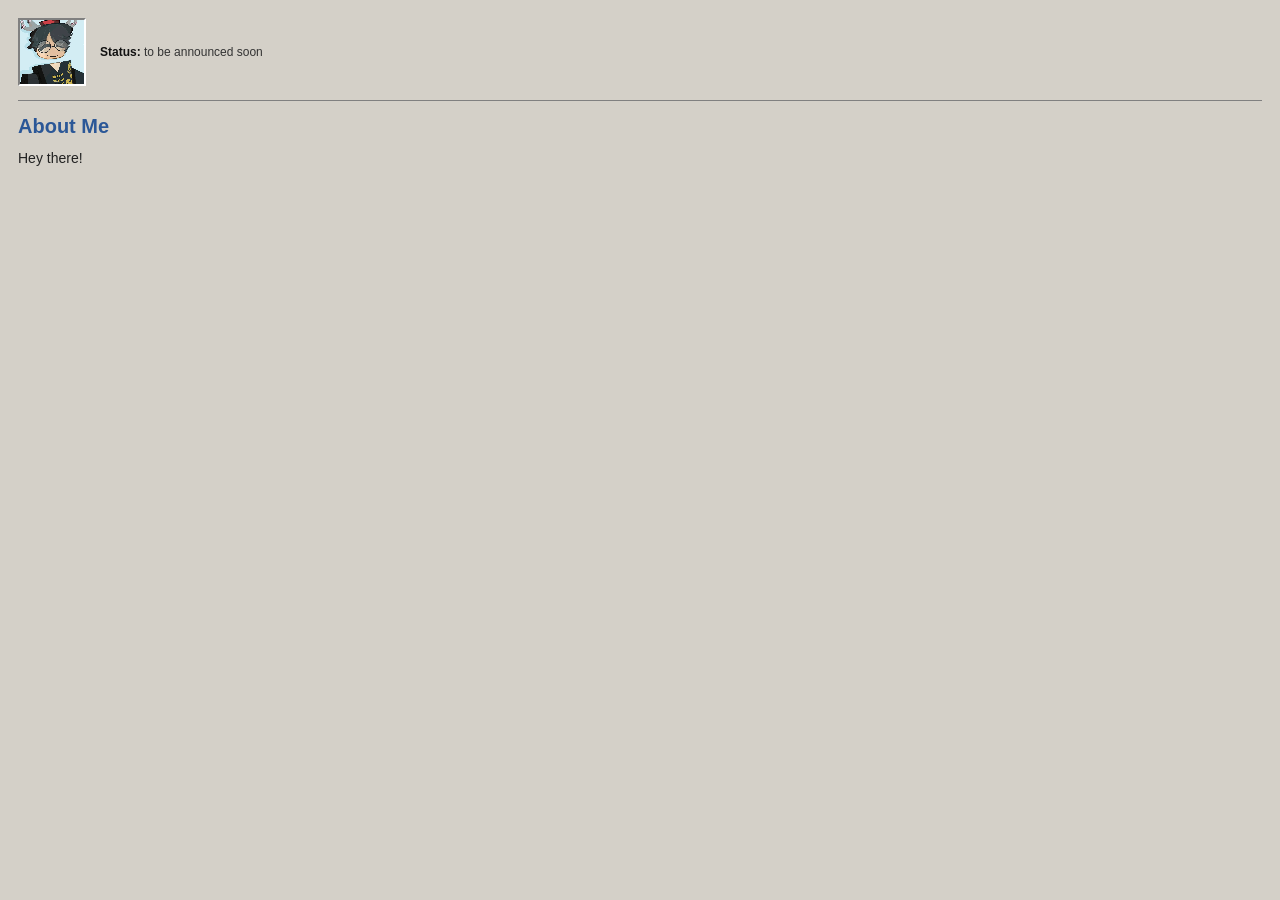
<file: pages/about.html>
<!doctype html>
<html lang="en">
    <head>
        <meta charset="UTF-8" />
        <meta name="viewport" content="width=device-width, initial-scale=1.0" />
        <title>about</title>
        <style>
            body {
                margin: 0;
                padding: 18px;
                background: #d4d0c8;
                font-family: "MS Sans Serif", "Tahoma", Arial, sans-serif;
                box-sizing: border-box;
            }

            .profile-row {
                display: flex;
                align-items: center;
                gap: 14px;
                margin-bottom: 14px;
                padding-bottom: 14px;
                border-bottom: 1px solid #808080;
            }

            .profile-pic {
                width: 64px;
                height: 64px;
                object-fit: cover;
                border: 2px solid;
                border-color: #808080 #fff #fff #808080;
                image-rendering: pixelated;
            }

            .profile-stats {
                display: flex;
                flex-direction: column;
                gap: 3px;
                font-size: 12px;
                color: #333;
            }

            .profile-stats strong {
                color: #111;
            }

            h2 {
                margin: 0 0 10px;
                color: #2b5797;
                font-size: 20px;
            }

            p {
                margin: 8px 0;
                line-height: 1.5;
                color: #222;
                font-size: 14px;
            }

            body.backrooms-iframe {
                background: #cabb85;
                animation: br-iframe-flicker 4s infinite;
            }

            body.backrooms-iframe h2,
            body.backrooms-iframe p,
            body.backrooms-iframe strong,
            body.backrooms-iframe .profile-stats {
                color: #2a1f0d;
            }

            body.backrooms-iframe .profile-row {
                border-bottom-color: #6b5a1e;
            }

            body.backrooms-iframe .profile-pic {
                border-color: #f0e4b0 #6b5a1e #6b5a1e #f0e4b0;
                filter: sepia(0.6) contrast(1.3);
            }

            @keyframes br-iframe-flicker {
                0%, 96%, 100% { text-shadow: none; }
                97% { text-shadow: 1px 0 0 rgba(255, 0, 0, 0.35), -1px 0 0 rgba(0, 255, 255, 0.35); }
                98% { text-shadow: none; }
            }
        </style>
    </head>

    <body>
        <div class="profile-row">
            <img class="profile-pic" src="../images/profile.png" alt="" />

            <div class="profile-stats">
                <span><strong>Status:</strong> to be announced soon</span>

            </div>
        </div>

        <h2>About Me</h2>
        <p>
            Hey there!
        </p>
    </body>
</html>
</file>
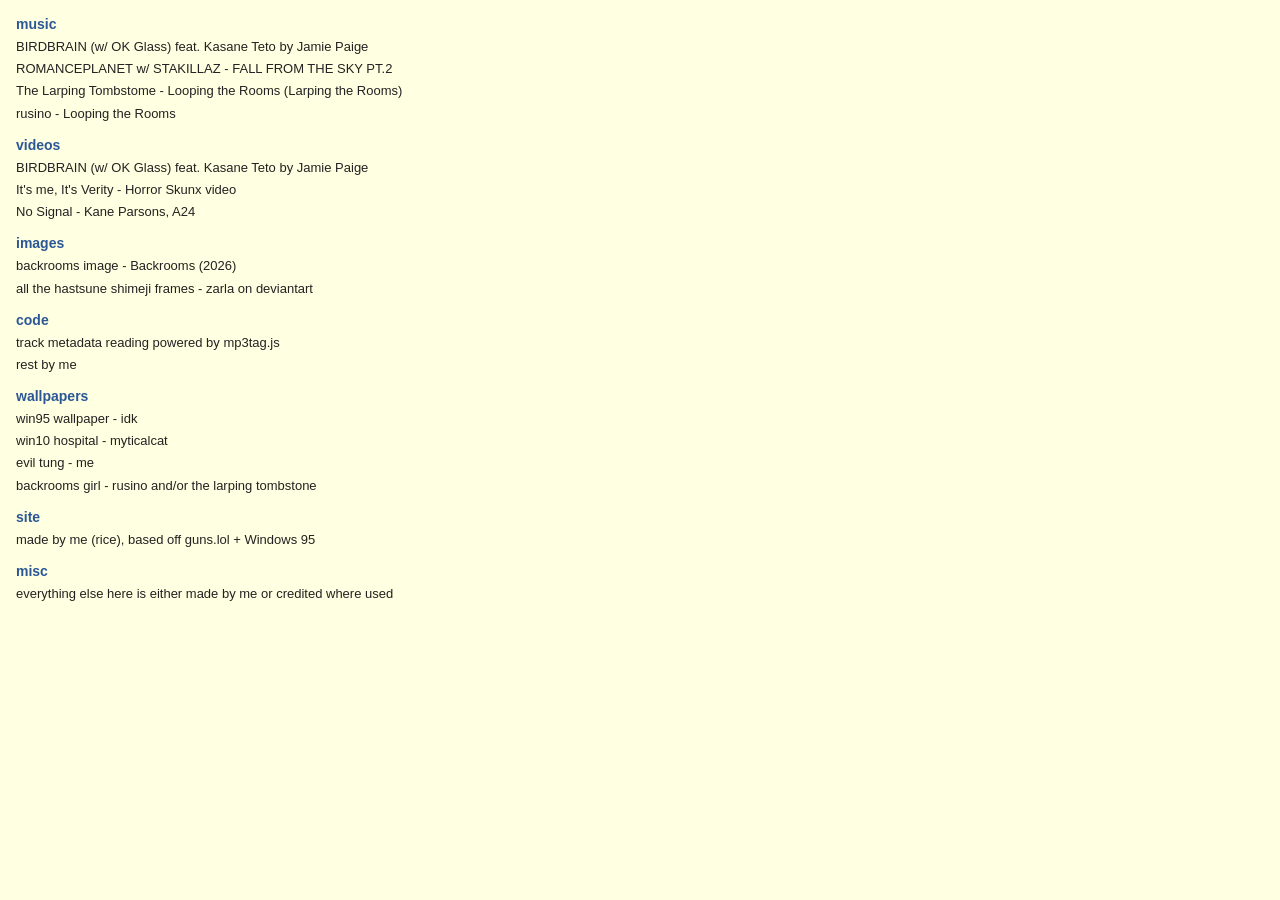
<file: pages/credits.html>
<!doctype html>
<html lang="en">
    <head>
        <meta charset="UTF-8" />
        <meta name="viewport" content="width=device-width, initial-scale=1.0" />
        <title>credits</title>
        <style>
            body {
                margin: 0;
                padding: 16px;
                background: #ffffe1;
                font-family: "MS Sans Serif", "Tahoma", Arial, sans-serif;
                font-size: 13px;
                color: #222;
                box-sizing: border-box;
                height: 100vh;
                overflow: auto;
            }

            h3 {
                margin: 14px 0 6px;
                color: #2b5797;
                font-size: 14px;
            }

            h3:first-child {
                margin-top: 0;
            }

            p {
                margin: 0 0 4px;
                line-height: 1.4;
            }
        </style>
    </head>

    <body>
        <h3>music</h3>
        <p>BIRDBRAIN (w/ OK Glass) feat. Kasane Teto by Jamie Paige  </p>
        <p>ROMANCEPLANET w/ STAKILLAZ - FALL FROM THE SKY PT.2 </p>
        <p>The Larping Tombstome - Looping the Rooms (Larping the Rooms)</p>
        <p>rusino - Looping the Rooms </p>

        <h3>videos</h3>
        <p>BIRDBRAIN (w/ OK Glass) feat. Kasane Teto by Jamie Paige</p>
        <p>It's me, It's Verity - Horror Skunx video </p>
        <p>No Signal - Kane Parsons, A24</p>
        
        <h3>images</h3>
        <p>backrooms image - Backrooms (2026)</p>
        <p>all the hastsune shimeji frames - zarla on deviantart</p>
        <h3>code</h3>
        <p>track metadata reading powered by mp3tag.js</p>

        <p>rest by me</p>

        <h3>wallpapers</h3>
        <p>win95 wallpaper - idk</p>
        <p>win10 hospital - myticalcat</p>
        <p>evil tung - me</p>
        <p>backrooms girl - rusino and/or the larping tombstone</p>
        <h3>site</h3>
        <p>made by me (rice), based off guns.lol + Windows 95</p>

        <h3>misc</h3>
        <p>everything else here is either made by me or credited where used</p>
    </body>
</html>
</file>
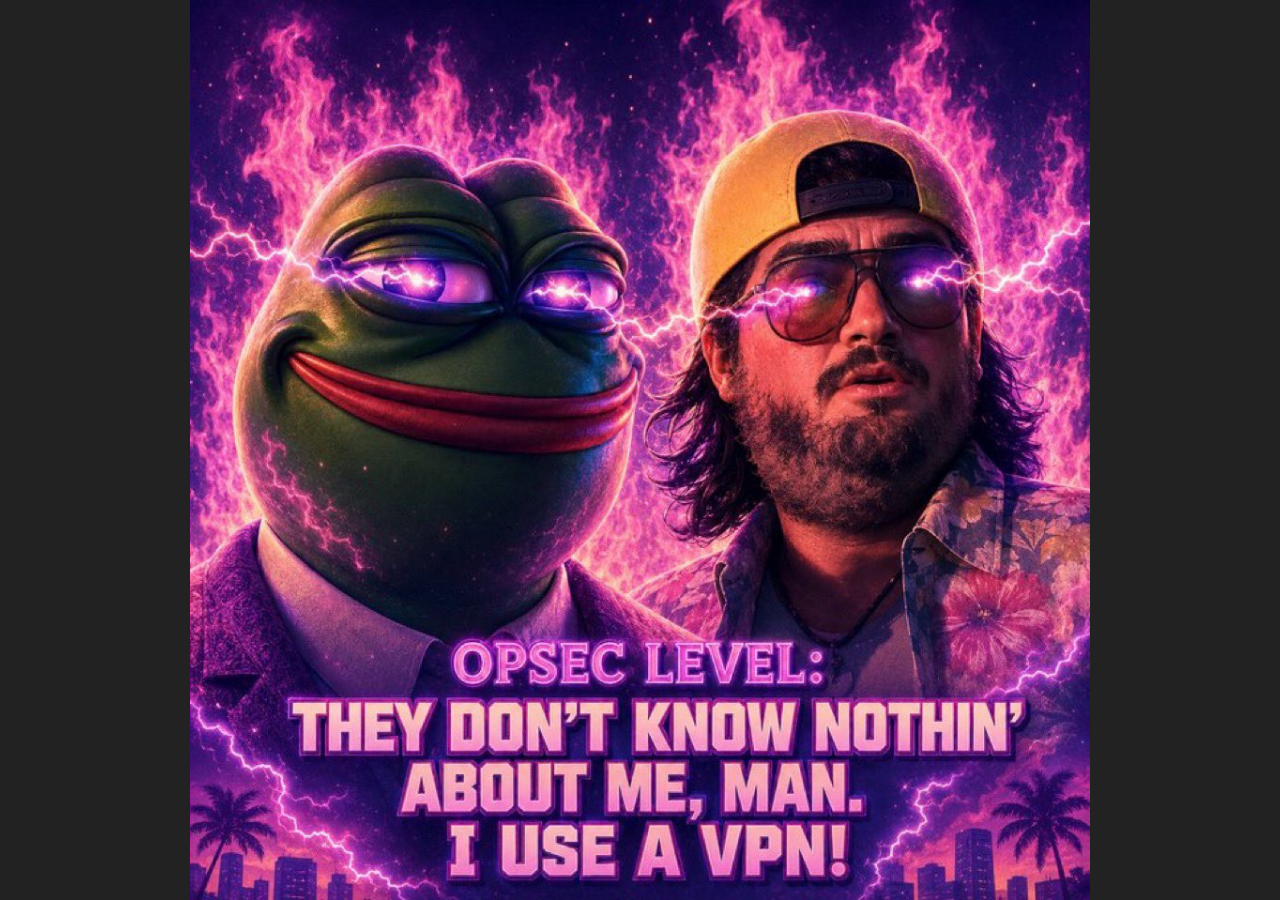
<file: pages/fun.html>
<!doctype html>
<html lang="en">
    <head>
        <meta charset="UTF-8" />
        <meta name="viewport" content="width=device-width, initial-scale=1.0" />
        <title>GTA VI</title>
        <style>
            body {
                margin: 0;
                background: #222;
                height: 100vh;
                display: flex;
                align-items: center;
                justify-content: center;
            }

            img {
                display: block;
                max-width: 100%;
                max-height: 100%;
                object-fit: contain;
            }
        </style>
    </head>

    <body>
        <img src="../images/OPSECvpn.jpg" alt="THEY DON'T KNOW NOTHIN' ABOUT ME, MAN. I USE A VPN!" />
    </body>
</html>
</file>
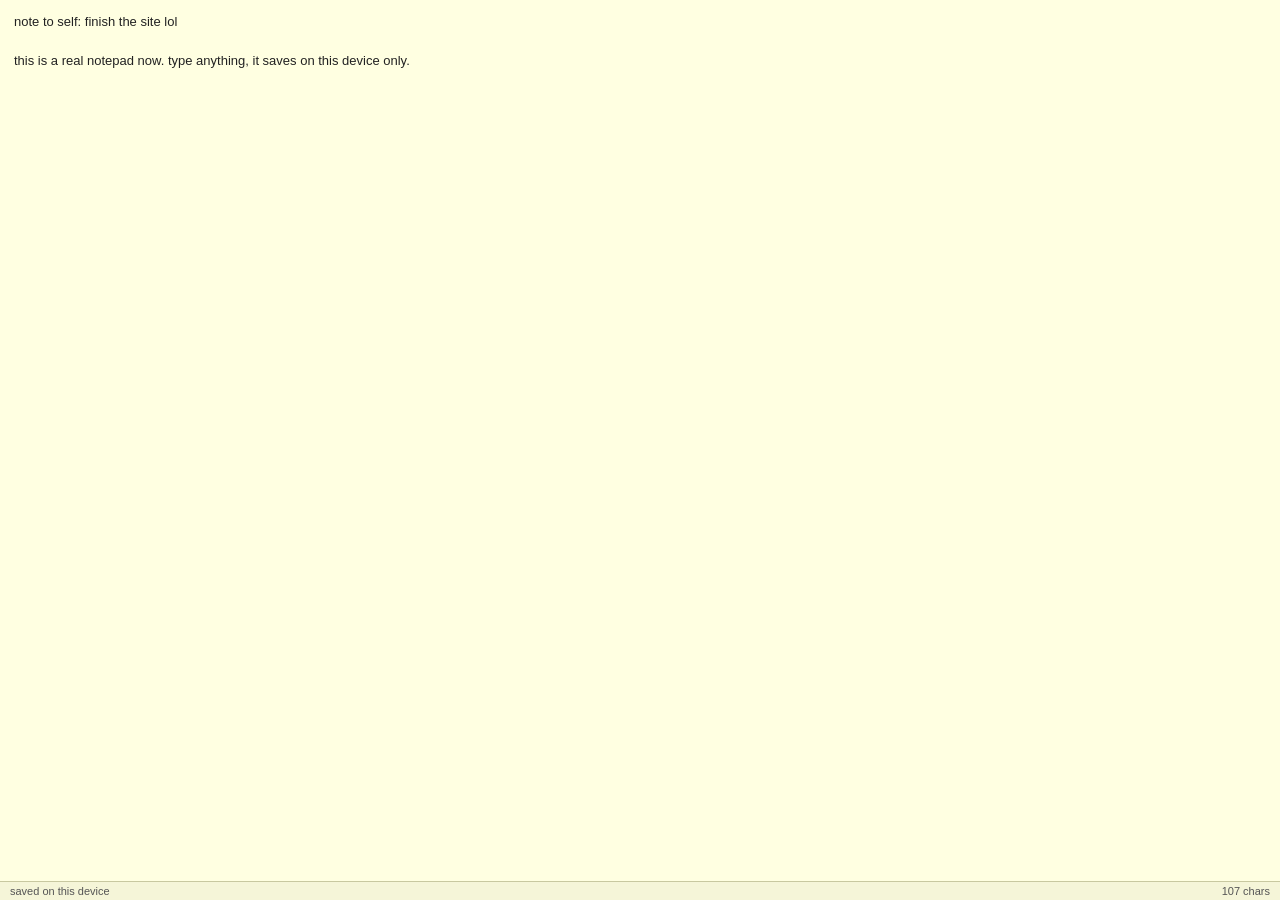
<file: pages/notes.html>
<!doctype html>
<html lang="en">
    <head>
        <meta charset="UTF-8" />
        <meta name="viewport" content="width=device-width, initial-scale=1.0" />
        <title>notes</title>
        <style>
            html,
            body {
                height: 100%;
            }

            body {
                margin: 0;
                background: #ffffe1;
                font-family: "MS Sans Serif", "Tahoma", Arial, sans-serif;
                font-size: 13px;
                color: #222;
                display: flex;
                flex-direction: column;
                overflow: hidden;
                box-sizing: border-box;
            }

            #pad {
                flex: 1;
                width: 100%;
                min-height: 0;
                box-sizing: border-box;
                border: 0;
                outline: none;
                resize: none;
                background: transparent;
                padding: 12px 14px;
                font: inherit;
                line-height: 1.5;
                color: inherit;
            }

            .status {
                flex-shrink: 0;
                display: flex;
                justify-content: space-between;
                padding: 3px 10px;
                font-size: 11px;
                color: #555;
                border-top: 1px solid #c8c8a0;
                background: rgba(0, 0, 0, 0.04);
                user-select: none;
            }

            body.backrooms-iframe {
                background: #e5d9a8;
                animation: br-iframe-flicker 4s infinite;
            }

            body.backrooms-iframe #pad {
                color: #2a1f0d;
            }

            body.backrooms-iframe .status {
                color: #2a1f0d;
                border-top-color: #6b5a1e;
            }

            @keyframes br-iframe-flicker {
                0%, 96%, 100% { text-shadow: none; }
                97% { text-shadow: 1px 0 0 rgba(255, 0, 0, 0.35), -1px 0 0 rgba(0, 255, 255, 0.35); }
                98% { text-shadow: none; }
            }
        </style>
    </head>

    <body>
        <textarea id="pad" spellcheck="false" placeholder="type something..."></textarea>

        <div class="status">
            <span id="save-status">saved on this device</span>
            <span id="count">0 chars</span>
        </div>

        <script>
            const STORAGE_KEY = "riceSiteNotes";
            const DEFAULT_TEXT = "note to self: finish the site lol\n\nthis is a real notepad now. type anything, it saves on this device only.";

            const pad = document.getElementById("pad");
            const statusEl = document.getElementById("save-status");
            const countEl = document.getElementById("count");

            let saveTimer = null;

            function loadNotes() {
                try {
                    const saved = localStorage.getItem(STORAGE_KEY);
                    return saved === null ? DEFAULT_TEXT : saved;
                } catch (error) {
                    return DEFAULT_TEXT;
                }
            }

            function saveNotes() {
                clearTimeout(saveTimer);
                saveTimer = null;

                try {
                    localStorage.setItem(STORAGE_KEY, pad.value);
                    statusEl.textContent = "saved on this device";
                } catch (error) {
                    statusEl.textContent = "couldn't save";
                }
            }

            function updateCount() {
                const n = pad.value.length;
                countEl.textContent = n + (n === 1 ? " char" : " chars");
            }

            pad.value = loadNotes();
            updateCount();

            pad.addEventListener("input", function() {
                statusEl.textContent = "typing...";
                updateCount();

                clearTimeout(saveTimer);
                saveTimer = setTimeout(saveNotes, 400);
            });

            window.addEventListener("pagehide", function() {
                if (saveTimer) saveNotes();
            });
        </script>
    </body>
</html>
</file>
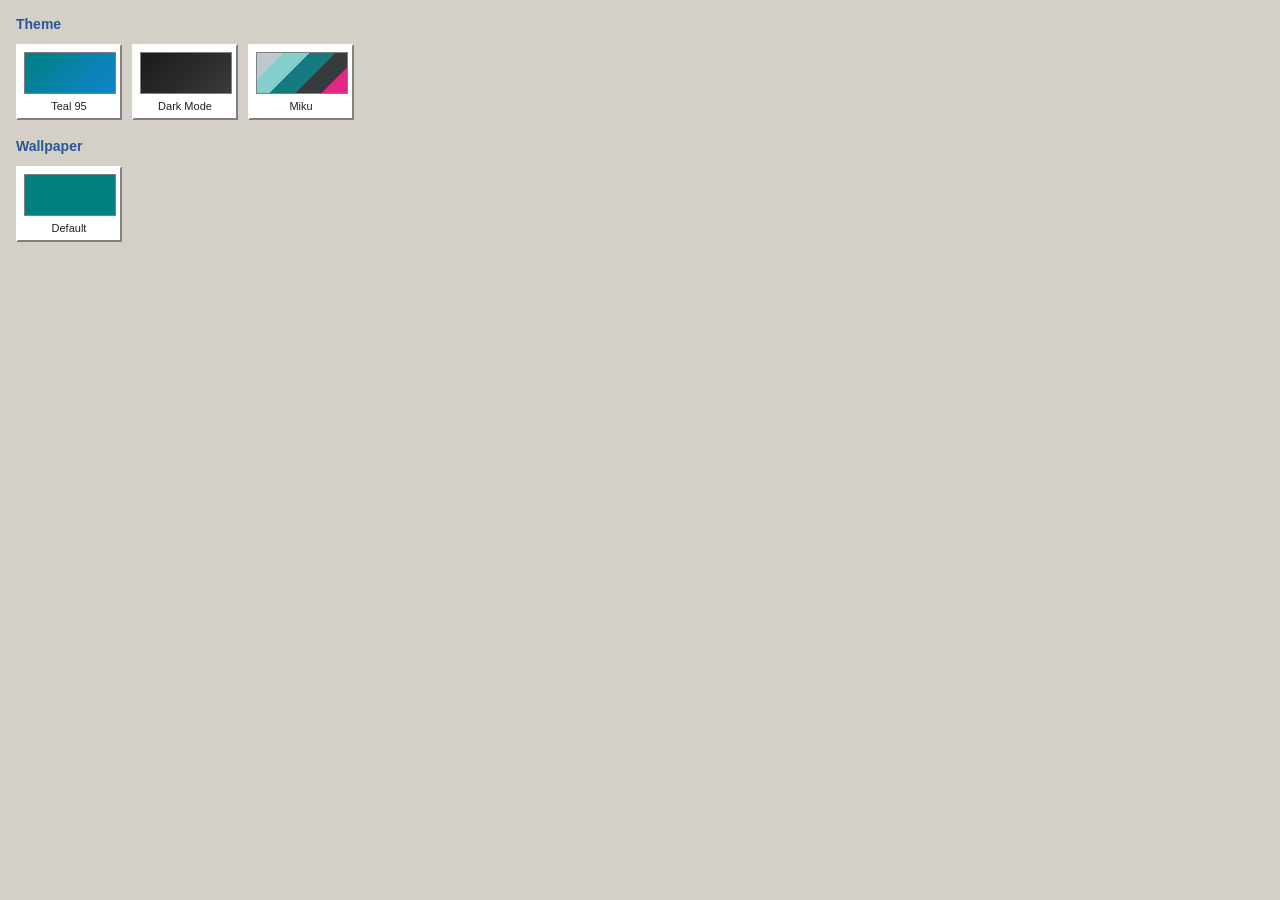
<file: pages/themes.html>
<!doctype html>
<html lang="en">
    <head>
        <meta charset="UTF-8" />
        <meta name="viewport" content="width=device-width, initial-scale=1.0" />
        <title>themes</title>
        <style>
            body {
                margin: 0;
                padding: 16px;
                background: #d4d0c8;
                font-family: "MS Sans Serif", "Tahoma", Arial, sans-serif;
                font-size: 13px;
                color: #222;
                box-sizing: border-box;
                overflow-y: auto;
            }

            h2 {
                margin: 0 0 12px;
                font-size: 14px;
                color: #2b5797;
            }

            h2.section-gap {
                margin-top: 18px;
            }

            .swatch-row {
                display: flex;
                gap: 10px;
                flex-wrap: wrap;
            }

            .swatch {
                width: 90px;
                cursor: pointer;
                border: 2px solid;
                border-color: #fff #808080 #808080 #fff;
                background: #fff;
                padding: 6px;
                text-align: center;
                font-size: 11px;
            }

            .swatch:active {
                border-color: #808080 #fff #fff #808080;
            }

            .swatch.active-swatch {
                outline: 2px solid #000080;
                outline-offset: 1px;
            }

            .swatch-preview {
                width: 100%;
                height: 40px;
                margin-bottom: 6px;
                border: 1px solid #808080;
                background-size: cover;
                background-position: center;
            }

            .preview-teal {
                background: linear-gradient(135deg, #008080, #1084d0);
            }

            .preview-dark {
                background: linear-gradient(135deg, #1a1a1a, #3a3a3a);
            }

            .preview-miku {
                background: linear-gradient(135deg, #bec8d1 0 20%, #86cecb 20% 40%, #137a7f 40% 60%, #373b3e 60% 80%, #e12885 80% 100%);
            }

            .preview-default {
                background: #008080;
            }
        </style>
    </head>

    <body>
        <h2>Theme</h2>

        <div class="swatch-row" id="theme-row">
            <div class="swatch" data-theme="">
                <div class="swatch-preview preview-teal"></div>
                Teal 95
            </div>

            <div class="swatch" data-theme="dark">
                <div class="swatch-preview preview-dark"></div>
                Dark Mode
            </div>

            <div class="swatch" data-theme="miku">
                <div class="swatch-preview preview-miku"></div>
                Miku
            </div>
        </div>

        <h2 class="section-gap">Wallpaper</h2>

        <div class="swatch-row" id="wallpaper-row"></div>

        <script>
            const parentWin = window.parent;

            const themeSwatches = document.querySelectorAll("#theme-row .swatch");
            const wallpaperRow = document.getElementById("wallpaper-row");

            function markActiveTheme(theme) {
                themeSwatches.forEach(function(el) {
                    el.classList.toggle("active-swatch", el.dataset.theme === theme);
                });
            }

            function markActiveWallpaper(id) {
                wallpaperRow.querySelectorAll(".swatch").forEach(function(el) {
                    el.classList.toggle("active-swatch", el.dataset.wallpaper === id);
                });
            }

            themeSwatches.forEach(function(el) {
                el.addEventListener("click", function() {
                    const theme = el.dataset.theme;

                    if (parentWin && typeof parentWin.setSiteTheme === "function") {
                        parentWin.setSiteTheme(theme);
                    }

                    markActiveTheme(theme);
                });
            });

            const wallpaperList = (parentWin && parentWin.WALLPAPERS) || [];
            const wallpaperOptions = [{ id: "", label: "Default", src: "" }].concat(wallpaperList);

            wallpaperOptions.forEach(function(wp) {
                const el = document.createElement("div");
                el.className = "swatch";
                el.dataset.wallpaper = wp.id;

                const preview = document.createElement("div");
                preview.className = "swatch-preview";

                if (wp.src) {
                    preview.style.backgroundImage = 'url("../' + wp.src + '")';
                } else {
                    preview.classList.add("preview-default");
                }

                el.appendChild(preview);
                el.appendChild(document.createTextNode(wp.label));

                el.addEventListener("click", function() {
                    if (parentWin && typeof parentWin.setSiteWallpaper === "function") {
                        parentWin.setSiteWallpaper(wp.id);
                    }

                    markActiveWallpaper(wp.id);
                });

                wallpaperRow.appendChild(el);
            });

            if (parentWin && typeof parentWin.getSiteTheme === "function") {
                markActiveTheme(parentWin.getSiteTheme());
            }

            if (parentWin && typeof parentWin.getSiteWallpaper === "function") {
                markActiveWallpaper(parentWin.getSiteWallpaper());
            }
        </script>
    </body>
</html>
</file>
